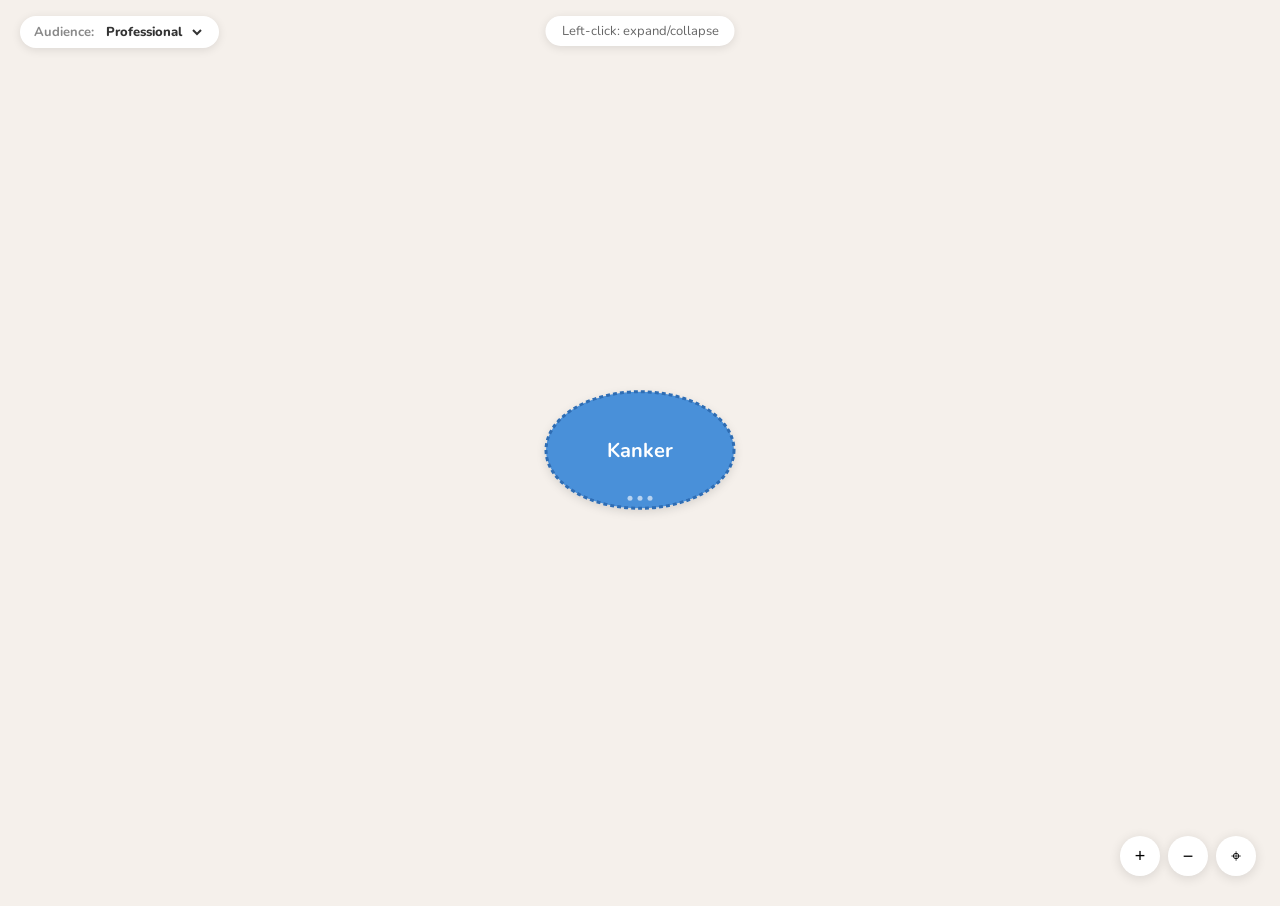
<file: teams/templates/mindmap.html>
<!DOCTYPE html>
<html lang="en">
<head>
<meta charset="UTF-8">
<meta name="viewport" content="width=device-width, initial-scale=1.0">
<title>CancerMap</title>
<style>
  @import url('https://fonts.googleapis.com/css2?family=Nunito:wght@400;600;700;800&display=swap');

  * { box-sizing: border-box; margin: 0; padding: 0; }

  body {
    font-family: 'Nunito', sans-serif;
    background: #f5f0eb;
    overflow: hidden;
    width: 100vw;
    height: 100vh;
  }

  #mindmap-canvas {
    width: 100%;
    height: 100%;
    cursor: grab;
    user-select: none;
  }

  #mindmap-canvas:active { cursor: grabbing; }

  /* SVG node styles */
  .node-group { cursor: pointer; }
  .node-group:hover .node-bubble { filter: brightness(1.07); }
  .node-group:active .node-bubble { filter: brightness(0.95); }

  .node-bubble {
    transition: filter 0.15s ease;
  }

  .node-text {
    font-family: 'Nunito', sans-serif;
    font-weight: 700;
    text-anchor: middle;
    dominant-baseline: central;
    pointer-events: none;
    fill: white;
  }

  .connector {
    fill: none;
    stroke-linecap: round;
    transition: stroke-opacity 0.2s;
  }

  /* Controls */
  #controls {
    position: fixed;
    bottom: 24px;
    right: 24px;
    display: flex;
    gap: 8px;
    z-index: 100;
  }

  .ctrl-btn {
    width: 40px;
    height: 40px;
    border-radius: 50%;
    border: none;
    background: white;
    box-shadow: 0 2px 12px rgba(0,0,0,0.12);
    font-size: 18px;
    cursor: pointer;
    display: flex;
    align-items: center;
    justify-content: center;
    transition: transform 0.1s, box-shadow 0.1s;
  }
  .ctrl-btn:hover { transform: scale(1.08); box-shadow: 0 4px 16px rgba(0,0,0,0.18); }
  .ctrl-btn:active { transform: scale(0.96); }

  /* Note boxes (foreignObject inside SVG) */
  .note-box {
    border-radius: 12px;
    box-shadow: 0 4px 18px rgba(0,0,0,0.14);
    display: flex;
    flex-direction: column;
    overflow: hidden;
    font-family: 'Nunito', sans-serif;
    width: 100%;
    height: 100%;
  }
  .note-header {
    display: flex;
    align-items: center;
    justify-content: space-between;
    padding: 7px 10px 6px;
    flex-shrink: 0;
    font-size: 11px;
    font-weight: 800;
    letter-spacing: 0.06em;
    text-transform: uppercase;
  }
  .note-close {
    width: 20px; height: 20px;
    border-radius: 50%;
    border: none;
    font-size: 12px;
    cursor: pointer;
    display: flex; align-items: center; justify-content: center;
    flex-shrink: 0;
    transition: background 0.12s, color 0.12s;
    background: rgba(0,0,0,0.12);
    color: inherit;
  }
  .note-close:hover { background: rgba(0,0,0,0.28); }
  .note-body {
    flex: 1;
    padding: 9px 11px 10px;
    font-size: 12px;
    font-weight: 600;
    line-height: 1.6;
    overflow-y: auto;
    word-break: break-all;
  }
  .note-body a {
    text-decoration: underline;
    text-underline-offset: 2px;
    cursor: pointer;
    opacity: 0.9;
  }
  .note-body a:hover { opacity: 1; }

  /* Filter bar */
  #filter-bar {
    position: fixed;
    top: 16px;
    left: 20px;
    display: flex;
    align-items: center;
    gap: 8px;
    background: white;
    border-radius: 20px;
    padding: 6px 14px;
    box-shadow: 0 2px 10px rgba(0,0,0,0.1);
    font-family: 'Nunito', sans-serif;
    font-size: 13px;
    z-index: 200;
  }
  #filter-bar label {
    color: #888;
    font-weight: 700;
    white-space: nowrap;
  }
  #filter-select {
    border: none;
    outline: none;
    font-family: 'Nunito', sans-serif;
    font-size: 13px;
    font-weight: 800;
    color: #333;
    background: transparent;
    cursor: pointer;
    padding-right: 4px;
  }

  /* Info bar */
  #info {
    position: fixed;
    top: 16px;
    left: 50%;
    transform: translateX(-50%);
    background: white;
    border-radius: 20px;
    padding: 6px 16px;
    font-size: 13px;
    font-family: 'Nunito', sans-serif;
    color: #666;
    box-shadow: 0 2px 10px rgba(0,0,0,0.1);
    pointer-events: none;
  }
</style>
</head>
<body>

<svg id="mindmap-canvas" xmlns="http://www.w3.org/2000/svg">
  <defs>
    <filter id="shadow" x="-20%" y="-20%" width="140%" height="140%">
      <feDropShadow dx="0" dy="3" stdDeviation="4" flood-color="rgba(0,0,0,0.12)"/>
    </filter>
    <filter id="shadow-sm" x="-20%" y="-20%" width="140%" height="140%">
      <feDropShadow dx="0" dy="2" stdDeviation="2.5" flood-color="rgba(0,0,0,0.1)"/>
    </filter>
  </defs>
  <g id="viewport">
    <g id="connectors-layer"></g>
    <g id="nodes-layer"></g>
    <g id="notes-layer"></g>
  </g>
</svg>

<div id="filter-bar">
  <label for="filter-select">Audience:</label>
  <select id="filter-select">
    <option value="professional">Professional</option>
    <option value="patient">Patient</option>
    <option value="policy_maker">Policy maker</option>
  </select>
</div>

<div id="controls">
  <button class="ctrl-btn" id="btn-zoom-in" title="Zoom in">+</button>
  <button class="ctrl-btn" id="btn-zoom-out" title="Zoom out">−</button>
  <button class="ctrl-btn" id="btn-reset" title="Reset view">⌖</button>
</div>

<div id="info">Left-click: expand/collapse</div>

<script>
/* ============================================================
   MindMap Library
   ============================================================

   QUICK START
   -----------
   const map = new MindMap('#mindmap-canvas');

   // Build a tree
   const root = map.node('My Topic');
   const child = root.add('Subtopic A');
   child.add('Detail 1');
   child.add('Detail 2');
   const other = root.add('Subtopic B', { color: 'teal' });
   other.add('Item X');

   map.render();

   API
   ---
   map.node(label, opts?)            → creates & returns the root node
   node.add(label, opts?)            → adds a child, returns new node
   node.remove()                     → removes this node
   node.setLabel(text)               → rename
   node.setColor(colorName)          → recolor
   node.collapse()                   → hide children
   node.expand()                     → show children
   node.toggle()                     → toggle expand/collapse
   node.find(label)                  → depth-first search by label
   map.getNode(path)                 → get by path, e.g. 'Root/Child/Grandchild'
   map.render()                      → re-draw (call after programmatic changes)

   OPTIONS
   -------
   color: string   — one of the named palette colors (see PALETTE below)
   fontSize: number — override font size for this node

   COLORS
   ------
   'blue', 'teal', 'amber', 'coral', 'purple', 'green', 'pink', 'sky', 'rose'
   ...or any CSS color string like '#ff6b6b'
   ============================================================ */

// ---- PALETTE -----------------------------------------------
const PALETTE = {
  blue:   { fill: '#4a90d9', stroke: '#2e6db4', text: '#fff', light: '#dbeafe' },
  teal:   { fill: '#2bbb8f', stroke: '#1a8e6d', text: '#fff', light: '#d1fae5' },
  amber:  { fill: '#f5a623', stroke: '#d4880f', text: '#fff', light: '#fef3c7' },
  coral:  { fill: '#f07050', stroke: '#c94f30', text: '#fff', light: '#fce7e0' },
  purple: { fill: '#8b6ddd', stroke: '#6349b5', text: '#fff', light: '#ede9fe' },
  green:  { fill: '#56b04b', stroke: '#3a8730', text: '#fff', light: '#dcfce7' },
  pink:   { fill: '#e86aaa', stroke: '#c44a88', text: '#fff', light: '#fce7f3' },
  sky:    { fill: '#38bcd8', stroke: '#1a96b8', text: '#fff', light: '#e0f2fe' },
  rose:   { fill: '#e84f6a', stroke: '#c03050', text: '#fff', light: '#ffe4e6' },
  gray:   { fill: '#8a8a8a', stroke: '#666',    text: '#fff', light: '#f3f3f3' },
};

function resolveColor(c) {
  if (!c) return PALETTE.blue;
  if (PALETTE[c]) return PALETTE[c];
  // raw CSS color
  return { fill: c, stroke: c, text: '#fff', light: '#eee' };
}

// ---- NODE CLASS --------------------------------------------
let _nodeId = 0;

class MapNode {
  constructor(label, opts = {}, parent = null, map = null) {
    this.id       = ++_nodeId;
    this.label    = label;
    this.opts     = opts;
    this.parent   = parent;
    this._map     = map;
    this.children = [];
    this.collapsed = true;
    // layout (computed)
    this.x = 0;
    this.y = 0;
    this.rx = 60; // ellipse rx
    this.ry = 36; // ellipse ry
  }

  add(label, opts = {}) {
    const child = new MapNode(label, opts, this, this._map || this);
    if (!child._map && this._map) child._map = this._map;
    this.children.push(child);
    return child;
  }

  remove() {
    if (!this.parent) return;
    this.parent.children = this.parent.children.filter(c => c !== this);
  }

  setLabel(text) { this.label = text; }
  setColor(c)    { this.opts.color = c; }
  collapse()     { this.collapsed = true; }
  expand()       { this.collapsed = false; }
  toggle()       { this.collapsed = !this.collapsed; }

  setNote(text, colorIdx = 0) {
    if (!this._note) {
      this._note = {
        visible: false,
        offsetX: null, // null = auto-position on first show
        offsetY: null,
        width: 240,
        height: 100,
      };
    }
    this._note.text     = text;
    this._note.colorIdx = colorIdx;
  }

  find(label) {
    if (this.label === label) return this;
    for (const c of this.children) {
      const found = c.find(label);
      if (found) return found;
    }
    return null;
  }

  // depth from root
  get depth() {
    let d = 0, n = this;
    while (n.parent) { d++; n = n.parent; }
    return d;
  }

  // visually effective radius — scales with child count so busy nodes are bigger
  get visualRx() {
    const d = this.depth;
    const n = this.children.length;
    // Base size by depth
    let base;
    if (d === 0) base = 82;
    else if (d === 1) base = 58;
    else if (d === 2) base = 44;
    else base = Math.max(34, 44 - (d - 2) * 5);
    // Bonus: +3px per child beyond 3, capped generously
    const childBonus = Math.min(n > 3 ? (n - 3) * 3 : 0, 50);
    return base + childBonus;
  }
  get visualRy() {
    return this.visualRx * 0.62;
  }
}

// ---- MINDMAP CLASS -----------------------------------------
class MindMap {
  constructor(selector) {
    this.svg        = document.querySelector(selector);
    this.viewport   = this.svg.querySelector('#viewport');
    this.connLayer  = this.svg.querySelector('#connectors-layer');
    this.nodeLayer  = this.svg.querySelector('#nodes-layer');
    this.notesLayer = this.svg.querySelector('#notes-layer');
    this._root      = null;
    this._pan       = { x: 0, y: 0 };
    this._zoom      = 1;
    this._dragging  = false;
    this._lastMouse = { x: 0, y: 0 };
    this._initInteraction();
    this._initControls();
  }

  node(label, opts = {}) {
    this._root = new MapNode(label, opts, null, this);
    return this._root;
  }

  getNode(path) {
    if (!this._root) return null;
    const parts = path.split('/');
    let cur = this._root;
    if (cur.label !== parts[0]) return null;
    for (let i = 1; i < parts.length; i++) {
      cur = cur.children.find(c => c.label === parts[i]);
      if (!cur) return null;
    }
    return cur;
  }

  render() {
    if (!this._root) return;
    this.connLayer.innerHTML = '';
    this.nodeLayer.innerHTML = '';
    this.notesLayer.innerHTML = '';

    const W = this.svg.clientWidth  || 800;
    const H = this.svg.clientHeight || 600;

    this._layout(this._root, W / 2, H / 2);
    this._drawSubtree(this._root);
    this._redrawNotes();
    this._applyTransform();
  }

  // ---- LAYOUT -----------------------------------------------
  _layout(node, cx, cy) {
    node.x = cx;
    node.y = cy;
    node.rx = node.visualRx;
    node.ry = node.visualRy;

    if (node.collapsed || node.children.length === 0) return;

    const children = node.children;
    const n = children.length;
    const depth = node.depth;

    // Each child bubble needs at least this much arc-length between centres
    // Use the child's own visualRx as the gauge for how much space it needs
    const minGap = 30; // px padding between bubble edges on the orbit ring

    // Find the largest child rx to set orbit radius
    const maxChildRx = Math.max(...children.map(c => c.visualRx));

    // Orbit radius: far enough that children don't overlap each other.
    // Circumference must fit n children each needing (2*maxChildRx + minGap).
    const neededCircumference = n * (2 * maxChildRx + minGap);
    const minByCircumference  = neededCircumference / (2 * Math.PI);

    // Also keep a minimum distance from parent edge so connectors have room
    const minByDepth = depth === 0
      ? node.rx + maxChildRx + 90
      : node.rx + maxChildRx + 60;

    const orbitRadius = Math.max(minByCircumference, minByDepth);

    // Arc sweep — full circle when there are many children; tighter when few
    let totalArc;
    if (n === 1)      totalArc = 0;
    else if (n <= 3)  totalArc = Math.PI * 0.75;
    else if (n <= 6)  totalArc = Math.PI * 1.4;
    else if (n <= 12) totalArc = Math.PI * 1.75;
    else              totalArc = Math.PI * 2 * 0.95; // near-full ring for huge fans

    // Base angle: away from parent, or upward for root
    let baseAngle = -Math.PI / 2;
    if (node.parent) {
      baseAngle = Math.atan2(node.y - node.parent.y, node.x - node.parent.x);
    }

    for (let i = 0; i < n; i++) {
      let angle;
      if (n === 1) {
        angle = baseAngle;
      } else {
        angle = baseAngle - totalArc / 2 + (totalArc / (n - 1)) * i;
      }
      const cx2 = node.x + Math.cos(angle) * orbitRadius;
      const cy2 = node.y + Math.sin(angle) * orbitRadius;
      this._layout(children[i], cx2, cy2);
    }
  }

  // ---- DRAW -------------------------------------------------
  _drawSubtree(node) {
    // Draw connectors first (behind nodes)
    if (!node.collapsed) {
      for (const child of node.children) {
        this._drawConnector(node, child);
        this._drawSubtree(child);
      }
    }
    this._drawNode(node);
  }

  _drawConnector(parent, child) {
    const x1 = parent.x, y1 = parent.y;
    const x2 = child.x,  y2 = child.y;

    // Control points for organic curved line
    const mx = (x1 + x2) / 2;
    const my = (y1 + y2) / 2;
    const dx = x2 - x1, dy = y2 - y1;
    const len = Math.sqrt(dx*dx + dy*dy);

    // Perpendicular wobble for organic feel
    const wobble = len * 0.08;
    const px = -dy / len * wobble;
    const py =  dx / len * wobble;

    const depth = child.depth;
    const strokeW = depth <= 1 ? 3 : depth <= 2 ? 2.5 : 2;
    const opacity = depth <= 1 ? 0.5 : 0.4;

    // Color: use child's color for connector
    const col = resolveColor(child.opts.color || parent.opts.color);

    const path = document.createElementNS('http://www.w3.org/2000/svg', 'path');
    path.setAttribute('class', 'connector');
    path.setAttribute('d', `M${x1},${y1} Q${mx+px},${my+py} ${x2},${y2}`);
    path.setAttribute('stroke', col.fill);
    path.setAttribute('stroke-width', strokeW);
    path.setAttribute('stroke-opacity', opacity);
    this.connLayer.appendChild(path);
  }

  _drawNode(node) {
    const depth = node.depth;
    const col   = resolveColor(node.opts.color);

    const g = document.createElementNS('http://www.w3.org/2000/svg', 'g');
    g.setAttribute('class', 'node-group');
    g.setAttribute('transform', `translate(${node.x},${node.y})`);
    g.setAttribute('data-id', node.id);

    // Shadow filter only for larger nodes
    const useFilter = depth <= 2;

    // Ellipse (bubble)
    const ellipse = document.createElementNS('http://www.w3.org/2000/svg', 'ellipse');
    ellipse.setAttribute('class', 'node-bubble');
    ellipse.setAttribute('rx', node.rx);
    ellipse.setAttribute('ry', node.ry);
    ellipse.setAttribute('fill', col.fill);
    ellipse.setAttribute('stroke', col.stroke);
    ellipse.setAttribute('stroke-width', depth === 0 ? 3 : 2);

    if (useFilter) ellipse.setAttribute('filter', depth === 0 ? 'url(#shadow)' : 'url(#shadow-sm)');

    // If this node has collapsed children, add a subtle inner ring
    if (node.collapsed && node.children.length > 0) {
      ellipse.setAttribute('stroke-dasharray', '4 3');
    }

    g.appendChild(ellipse);

    // Text — wrap if needed
    const fontSize = node.opts.fontSize || (depth === 0 ? 20 : depth === 1 ? 15 : 13);
    const maxWidth = node.rx * 1.7;

    const lines = this._wrapText(node.label, fontSize, maxWidth);
    const lineH = fontSize * 1.25;
    const totalH = lines.length * lineH;
    const startY = -(totalH / 2) + lineH / 2;

    lines.forEach((line, i) => {
      const t = document.createElementNS('http://www.w3.org/2000/svg', 'text');
      t.setAttribute('class', 'node-text');
      t.setAttribute('y', startY + i * lineH);
      t.setAttribute('font-size', fontSize);
      t.setAttribute('fill', col.text);
      t.textContent = line;
      g.appendChild(t);
    });

    // Dot indicator for collapsed nodes with children
    if (node.collapsed && node.children.length > 0) {
      const dots = [-10, 0, 10].forEach(dx => {
        const c = document.createElementNS('http://www.w3.org/2000/svg', 'circle');
        c.setAttribute('cx', dx);
        c.setAttribute('cy', node.ry - 10);
        c.setAttribute('r', 2.5);
        c.setAttribute('fill', 'rgba(255,255,255,0.6)');
        g.appendChild(c);
      });
    }

    g.addEventListener('click', e => {
      e.stopPropagation();
      if (node.children.length > 0) {
        node.toggle();
        this.render();
      }
    });

    g.addEventListener('click', e => {
      e.preventDefault();
      e.stopPropagation();
      this._toggleNote(node);
    });

    this.nodeLayer.appendChild(g);
  }

  // ---- NOTE LOGIC -------------------------------------------

  // Note colour themes — one per target audience type
  static NOTE_COLORS = [
    { bg: '#fffbe6', border: '#f0d060', header: '#d4a820', text: '#5a4200' }, // yellow  (0 = default)
    { bg: '#eef6ff', border: '#7cb8f5', header: '#4a90d9', text: '#1e3a5f' }, // blue    (1 = professional)
    { bg: '#edfff5', border: '#5ed4a0', header: '#2bbb8f', text: '#064e3b' }, // green   (2 = patient)
    { bg: '#f5f0ff', border: '#b09de8', header: '#8b6ddd', text: '#2e1065' }, // purple  (3 = policy_maker)
    { bg: '#fff3ee', border: '#f5a070', header: '#f07050', text: '#7c2d12' }, // coral
    { bg: '#fff0f6', border: '#f48cb8', header: '#e86aaa', text: '#5b1a33' }, // pink
  ];

  _toggleNote(node) {
    if (!node._note) return;
    if (node._note.visible) {
      node._note.visible = false;
    } else {
      if (node._note.offsetX === null) {
        node._note.offsetX = node.rx + 16;
        node._note.offsetY = -(node.ry + 50);
      }
      node._note.visible = true;
    }
    this._redrawNotes();
  }

  _redrawNotes() {
    this.notesLayer.innerHTML = '';
    if (this._root) this._drawNotesForSubtree(this._root);
  }

  _drawNotesForSubtree(node) {
    if (node._note && node._note.visible) this._drawNote(node);
    for (const child of node.children) this._drawNotesForSubtree(child);
  }

  _drawNote(node) {
    const note   = node._note;
    const colors = MindMap.NOTE_COLORS;
    const col    = colors[note.colorIdx % colors.length];

    const nx = node.x + note.offsetX;
    const ny = node.y + note.offsetY;
    const W  = note.width;
    const H  = note.height;

    const g = document.createElementNS('http://www.w3.org/2000/svg', 'g');

    // Dashed connector line from node edge to note
    const lx1 = node.x + (note.offsetX >= 0 ? node.rx * 0.75 : -node.rx * 0.75);
    const ly1 = node.y + (note.offsetY < 0   ? -node.ry * 0.5 :  node.ry * 0.5);
    const lx2 = nx + (note.offsetX >= 0 ? 4 : W - 4);
    const ly2 = ny + H * 0.38;
    const line = document.createElementNS('http://www.w3.org/2000/svg', 'line');
    line.setAttribute('x1', lx1); line.setAttribute('y1', ly1);
    line.setAttribute('x2', lx2); line.setAttribute('y2', ly2);
    line.setAttribute('stroke', col.header);
    line.setAttribute('stroke-width', '1.5');
    line.setAttribute('stroke-dasharray', '5 4');
    line.setAttribute('stroke-linecap', 'round');
    g.appendChild(line);

    // foreignObject
    const fo = document.createElementNS('http://www.w3.org/2000/svg', 'foreignObject');
    fo.setAttribute('x', nx); fo.setAttribute('y', ny);
    fo.setAttribute('width', W); fo.setAttribute('height', H);

    const div = document.createElement('div');
    div.setAttribute('xmlns', 'http://www.w3.org/1999/xhtml');
    div.style.cssText = `background:${col.bg}; border:2px solid ${col.border}; border-radius:12px; box-shadow:0 4px 18px rgba(0,0,0,0.14); display:flex; flex-direction:column; overflow:hidden; font-family:'Nunito',sans-serif; width:100%; height:100%; box-sizing:border-box;`;

    // Header bar
    const header = document.createElement('div');
    header.style.cssText = `background:${col.header}; color:white; padding:6px 10px; display:flex; align-items:center; justify-content:space-between; font-size:11px; font-weight:800; letter-spacing:0.06em; text-transform:uppercase; flex-shrink:0; font-family:'Nunito',sans-serif;`;
    header.appendChild(document.createTextNode('🔗 Link'));

    const closeBtn = document.createElement('button');
    closeBtn.textContent = '✕';
    closeBtn.style.cssText = `width:18px;height:18px;border-radius:50%;border:none;font-size:11px;cursor:pointer;background:rgba(255,255,255,0.25);color:white;display:flex;align-items:center;justify-content:center;flex-shrink:0;font-family:'Nunito',sans-serif;`;
    closeBtn.addEventListener('mousedown', e => { e.stopPropagation(); note.visible = false; this._redrawNotes(); });
    header.appendChild(closeBtn);
    div.appendChild(header);

    // Body: URL as clickable link
    const body = document.createElement('div');
    body.style.cssText = `flex:1;padding:8px 10px;font-size:11px;font-weight:600;line-height:1.55;overflow-y:auto;word-break:break-all;color:${col.text};font-family:'Nunito',sans-serif;`;
    const a = document.createElement('a');
    a.href = note.text;
    a.textContent = note.text;
    a.style.color = col.text;
    a.addEventListener('click', e => { e.preventDefault(); e.stopPropagation(); window.open(note.text, '_blank'); });
    a.addEventListener('mousedown', e => e.stopPropagation());
    body.appendChild(a);
    div.appendChild(body);

    fo.appendChild(div);
    g.appendChild(fo);

    // Drag to reposition
    fo.style.cursor = 'grab';
    fo.addEventListener('mousedown', e => {
      if (e.target === closeBtn || e.target === a) return;
      e.stopPropagation();
      const startMx = e.clientX, startMy = e.clientY;
      const startOx = note.offsetX, startOy = note.offsetY;
      fo.style.cursor = 'grabbing';
      const onMove = ev => {
        note.offsetX = startOx + (ev.clientX - startMx) / this._zoom;
        note.offsetY = startOy + (ev.clientY - startMy) / this._zoom;
        this._redrawNotes();
      };
      const onUp = () => { fo.style.cursor = 'grab'; window.removeEventListener('mousemove', onMove); window.removeEventListener('mouseup', onUp); };
      window.addEventListener('mousemove', onMove);
      window.addEventListener('mouseup', onUp);
    });

    this.notesLayer.appendChild(g);
  }

  _wrapText(text, fontSize, maxWidth) {
    const charsPerLine = Math.floor(maxWidth / (fontSize * 0.6));
    if (text.length <= charsPerLine) return [text];

    const words = text.split(' ');
    const lines = [];
    let current = '';

    for (const word of words) {
      const test = current ? current + ' ' + word : word;
      if (test.length > charsPerLine && current) {
        lines.push(current);
        current = word;
      } else {
        current = test;
      }
    }
    if (current) lines.push(current);
    return lines;
  }

  // ---- INTERACTION ------------------------------------------
  _initInteraction() {
    const svg = this.svg;

    // Pan
    svg.addEventListener('mousedown', e => {
      if (e.target.closest('.node-group')) return;
      this._dragging = true;
      this._lastMouse = { x: e.clientX, y: e.clientY };
    });
    window.addEventListener('mousemove', e => {
      if (!this._dragging) return;
      this._pan.x += e.clientX - this._lastMouse.x;
      this._pan.y += e.clientY - this._lastMouse.y;
      this._lastMouse = { x: e.clientX, y: e.clientY };
      this._applyTransform();
    });
    window.addEventListener('mouseup', () => { this._dragging = false; });

    // Touch pan
    let lastTouch = null;
    svg.addEventListener('touchstart', e => {
      if (e.touches.length === 1) lastTouch = { x: e.touches[0].clientX, y: e.touches[0].clientY };
    });
    svg.addEventListener('touchmove', e => {
      if (e.touches.length === 1 && lastTouch) {
        this._pan.x += e.touches[0].clientX - lastTouch.x;
        this._pan.y += e.touches[0].clientY - lastTouch.y;
        lastTouch = { x: e.touches[0].clientX, y: e.touches[0].clientY };
        this._applyTransform();
      }
    });

    // Scroll zoom
    svg.addEventListener('wheel', e => {
      e.preventDefault();
      const factor = e.deltaY < 0 ? 1.1 : 0.91;
      const rect   = svg.getBoundingClientRect();
      const mx     = e.clientX - rect.left;
      const my     = e.clientY - rect.top;

      // Zoom toward cursor
      this._pan.x = mx + (this._pan.x - mx) * factor;
      this._pan.y = my + (this._pan.y - my) * factor;
      this._zoom  = Math.max(0.2, Math.min(4, this._zoom * factor));
      this._applyTransform();
    }, { passive: false });
  }

  _initControls() {
    document.getElementById('btn-zoom-in').addEventListener('click', () => this._zoomBy(1.2));
    document.getElementById('btn-zoom-out').addEventListener('click', () => this._zoomBy(0.83));
    document.getElementById('btn-reset').addEventListener('click', () => {
      const W = this.svg.clientWidth  || 800;
      const H = this.svg.clientHeight || 600;
      this._pan  = { x: 0, y: 0 };
      this._zoom = 1;
      this._applyTransform();
      this.render();
    });
  }

  _zoomBy(factor) {
    const W = this.svg.clientWidth  || 800;
    const H = this.svg.clientHeight || 600;
    this._pan.x = W/2 + (this._pan.x - W/2) * factor;
    this._pan.y = H/2 + (this._pan.y - H/2) * factor;
    this._zoom  = Math.max(0.2, Math.min(4, this._zoom * factor));
    this._applyTransform();
  }

  _applyTransform() {
    this.viewport.setAttribute('transform',
      `translate(${this._pan.x},${this._pan.y}) scale(${this._zoom})`);
  }
}


// ================================================================
//  CANCER DATASET
// ================================================================

const DATA = [
  { url: "https://iknl.nl/kankersoorten/darmkanker/besluitvorming", cancer: "darmkanker", target: "professional", topic: "treatment_selection", subtopic: "besluitvorming" },
  { url: "https://iknl.nl/kankersoorten/darmkanker/cijfers", cancer: "darmkanker", target: "professional", topic: "epidemiology", subtopic: "cijfers" },
  { url: "https://iknl.nl/kankersoorten/darmkanker/richtlijnen", cancer: "darmkanker", target: "professional", topic: "treatment_selection", subtopic: "richtlijnen" },
  { url: "https://iknl.nl/kankersoorten/darmkanker/palliatief", cancer: "darmkanker", target: "professional", topic: "palliative_care", subtopic: "palliatief" },
  { url: "https://iknl.nl/kankersoorten/darmkanker/kanker-en-leven", cancer: "darmkanker", target: "patient", topic: "quality_of_life", subtopic: "kanker_en_leven" },
  { url: "https://iknl.nl/kankersoorten/darmkanker/impact-covid", cancer: "darmkanker", target: "policy_maker", topic: "epidemiology", subtopic: "impact_covid" },
  { url: "https://iknl.nl/kankersoorten/darmkanker/onderzoek", cancer: "darmkanker", target: "professional", topic: "research", subtopic: "onderzoek" },
  { url: "https://iknl.nl/kankersoorten/darmkanker/zeldzame-vormen", cancer: "darmkanker", target: "professional", topic: "diagnosis", subtopic: "zeldzame_vormen" },

  { url: "https://iknl.nl/kankersoorten/borstkanker/besluitvorming", cancer: "borstkanker", target: "professional", topic: "treatment_selection", subtopic: "besluitvorming" },
  { url: "https://iknl.nl/kankersoorten/borstkanker/cijfers", cancer: "borstkanker", target: "policy_maker", topic: "epidemiology", subtopic: "cijfers" },
  { url: "https://iknl.nl/kankersoorten/borstkanker/richtlijnen", cancer: "borstkanker", target: "professional", topic: "treatment_selection", subtopic: "richtlijnen" },
  { url: "https://iknl.nl/kankersoorten/borstkanker/prognose", cancer: "borstkanker", target: "patient", topic: "prognosis", subtopic: "prognose" },
  { url: "https://iknl.nl/kankersoorten/borstkanker/nazorg", cancer: "borstkanker", target: "patient", topic: "quality_of_life", subtopic: "nazorg" },
  { url: "https://iknl.nl/kankersoorten/borstkanker/onderzoek", cancer: "borstkanker", target: "professional", topic: "research", subtopic: "onderzoek" },
  { url: "https://iknl.nl/kankersoorten/borstkanker/screening", cancer: "borstkanker", target: "policy_maker", topic: "prevention", subtopic: "screening" },

  { url: "https://iknl.nl/kankersoorten/longkanker/besluitvorming", cancer: "longkanker", target: "professional", topic: "treatment_selection", subtopic: "besluitvorming" },
  { url: "https://iknl.nl/kankersoorten/longkanker/cijfers", cancer: "longkanker", target: "policy_maker", topic: "epidemiology", subtopic: "cijfers" },
  { url: "https://iknl.nl/kankersoorten/longkanker/roken", cancer: "longkanker", target: "patient", topic: "prevention", subtopic: "roken" },
  { url: "https://iknl.nl/kankersoorten/longkanker/palliatief", cancer: "longkanker", target: "professional", topic: "palliative_care", subtopic: "palliatief" },
  { url: "https://iknl.nl/kankersoorten/longkanker/screening", cancer: "longkanker", target: "policy_maker", topic: "prevention", subtopic: "screening" },
  { url: "https://iknl.nl/kankersoorten/longkanker/immunotherapie", cancer: "longkanker", target: "professional", topic: "treatment_selection", subtopic: "immunotherapie" },

  { url: "https://iknl.nl/kankersoorten/prostaatkanker/besluitvorming", cancer: "prostaatkanker", target: "professional", topic: "treatment_selection", subtopic: "besluitvorming" },
  { url: "https://iknl.nl/kankersoorten/prostaatkanker/cijfers", cancer: "prostaatkanker", target: "policy_maker", topic: "epidemiology", subtopic: "cijfers" },
  { url: "https://iknl.nl/kankersoorten/prostaatkanker/watchful-waiting", cancer: "prostaatkanker", target: "patient", topic: "treatment_selection", subtopic: "watchful_waiting" },
  { url: "https://iknl.nl/kankersoorten/prostaatkanker/nazorg", cancer: "prostaatkanker", target: "patient", topic: "quality_of_life", subtopic: "nazorg" },
  { url: "https://iknl.nl/kankersoorten/prostaatkanker/psa-screening", cancer: "prostaatkanker", target: "policy_maker", topic: "prevention", subtopic: "psa_screening" },

  { url: "https://iknl.nl/kankersoorten/huidkanker/melanoom", cancer: "huidkanker", target: "professional", topic: "diagnosis", subtopic: "melanoom" },
  { url: "https://iknl.nl/kankersoorten/huidkanker/preventie", cancer: "huidkanker", target: "patient", topic: "prevention", subtopic: "preventie" },
  { url: "https://iknl.nl/kankersoorten/huidkanker/cijfers", cancer: "huidkanker", target: "policy_maker", topic: "epidemiology", subtopic: "cijfers" },
  { url: "https://iknl.nl/kankersoorten/huidkanker/behandeling", cancer: "huidkanker", target: "professional", topic: "treatment_selection", subtopic: "behandeling" },

  { url: "https://iknl.nl/kankersoorten/baarmoederkanker/besluitvorming", cancer: "baarmoederkanker", target: "professional", topic: "treatment_selection", subtopic: "besluitvorming" },
  { url: "https://iknl.nl/kankersoorten/baarmoederkanker/cijfers", cancer: "baarmoederkanker", target: "policy_maker", topic: "epidemiology", subtopic: "cijfers" },
  { url: "https://iknl.nl/kankersoorten/baarmoederkanker/symptomen", cancer: "baarmoederkanker", target: "patient", topic: "diagnosis", subtopic: "symptomen" },

  { url: "https://iknl.nl/kankersoorten/nierkanker/besluitvorming", cancer: "nierkanker", target: "professional", topic: "treatment_selection", subtopic: "besluitvorming" },
  { url: "https://iknl.nl/kankersoorten/nierkanker/cijfers", cancer: "nierkanker", target: "policy_maker", topic: "epidemiology", subtopic: "cijfers" },
  { url: "https://iknl.nl/kankersoorten/nierkanker/targeted-therapy", cancer: "nierkanker", target: "professional", topic: "treatment_selection", subtopic: "targeted_therapy" },
];

// ================================================================
//  COLOUR CODING
//  topic → node colour for topic-level nodes
//  target → note card colour index
// ================================================================

const TOPIC_COLORS = {
  treatment_selection: 'blue',
  epidemiology:        'teal',
  palliative_care:     'purple',
  quality_of_life:     'green',
  prevention:          'coral',
  research:            'sky',
  diagnosis:           'amber',
  prognosis:           'pink',
};

const CANCER_COLORS = ['blue','teal','amber','coral','purple','green','pink','sky','rose'];

// target → colorIdx for note card (matches NOTE_COLORS order)
const TARGET_NOTE_COLOR = {
  professional: 1, // blue
  patient:      2, // green
  policy_maker: 3, // purple
};

// ================================================================
//  BUILD & FILTER
// ================================================================

const map = new MindMap('#mindmap-canvas');

function buildMap(targetFilter) {
  // Reset map completely
  map._root = null;
  map.connLayer.innerHTML = '';
  map.nodeLayer.innerHTML = '';
  map.notesLayer.innerHTML = '';

  const filtered = DATA.filter(d => d.target === targetFilter);
  if (!filtered.length) { map.render(); return; }

  // Group: cancer → topic → [subtopic items]
  const tree = {};
  for (const item of filtered) {
    if (!tree[item.cancer]) tree[item.cancer] = {};
    if (!tree[item.cancer][item.topic]) tree[item.cancer][item.topic] = [];
    tree[item.cancer][item.topic].push(item);
  }

  const cancerNames = Object.keys(tree);
  const root = map.node('Kanker', { color: 'blue' });

  cancerNames.forEach((cancer, ci) => {
    const cancerColor = CANCER_COLORS[ci % CANCER_COLORS.length];
    const cancerNode  = root.add(cancer, { color: cancerColor });

    const topics = Object.keys(tree[cancer]);
    topics.forEach(topic => {
      const topicColor = TOPIC_COLORS[topic] || 'gray';
      const topicNode  = cancerNode.add(topic.replace(/_/g, ' '), { color: topicColor });

      tree[cancer][topic].forEach(item => {
        const subNode = topicNode.add(item.subtopic.replace(/_/g, ' '), { color: 'gray' });
        subNode.setNote(item.url, TARGET_NOTE_COLOR[item.target] ?? 0);
      });
    });
  });

  map.render();
}

// Initial render
buildMap('professional');

// Wire up filter dropdown
document.getElementById('filter-select').addEventListener('change', e => {
  buildMap(e.target.value);
});

</script>
</body>
</html>
</file>
